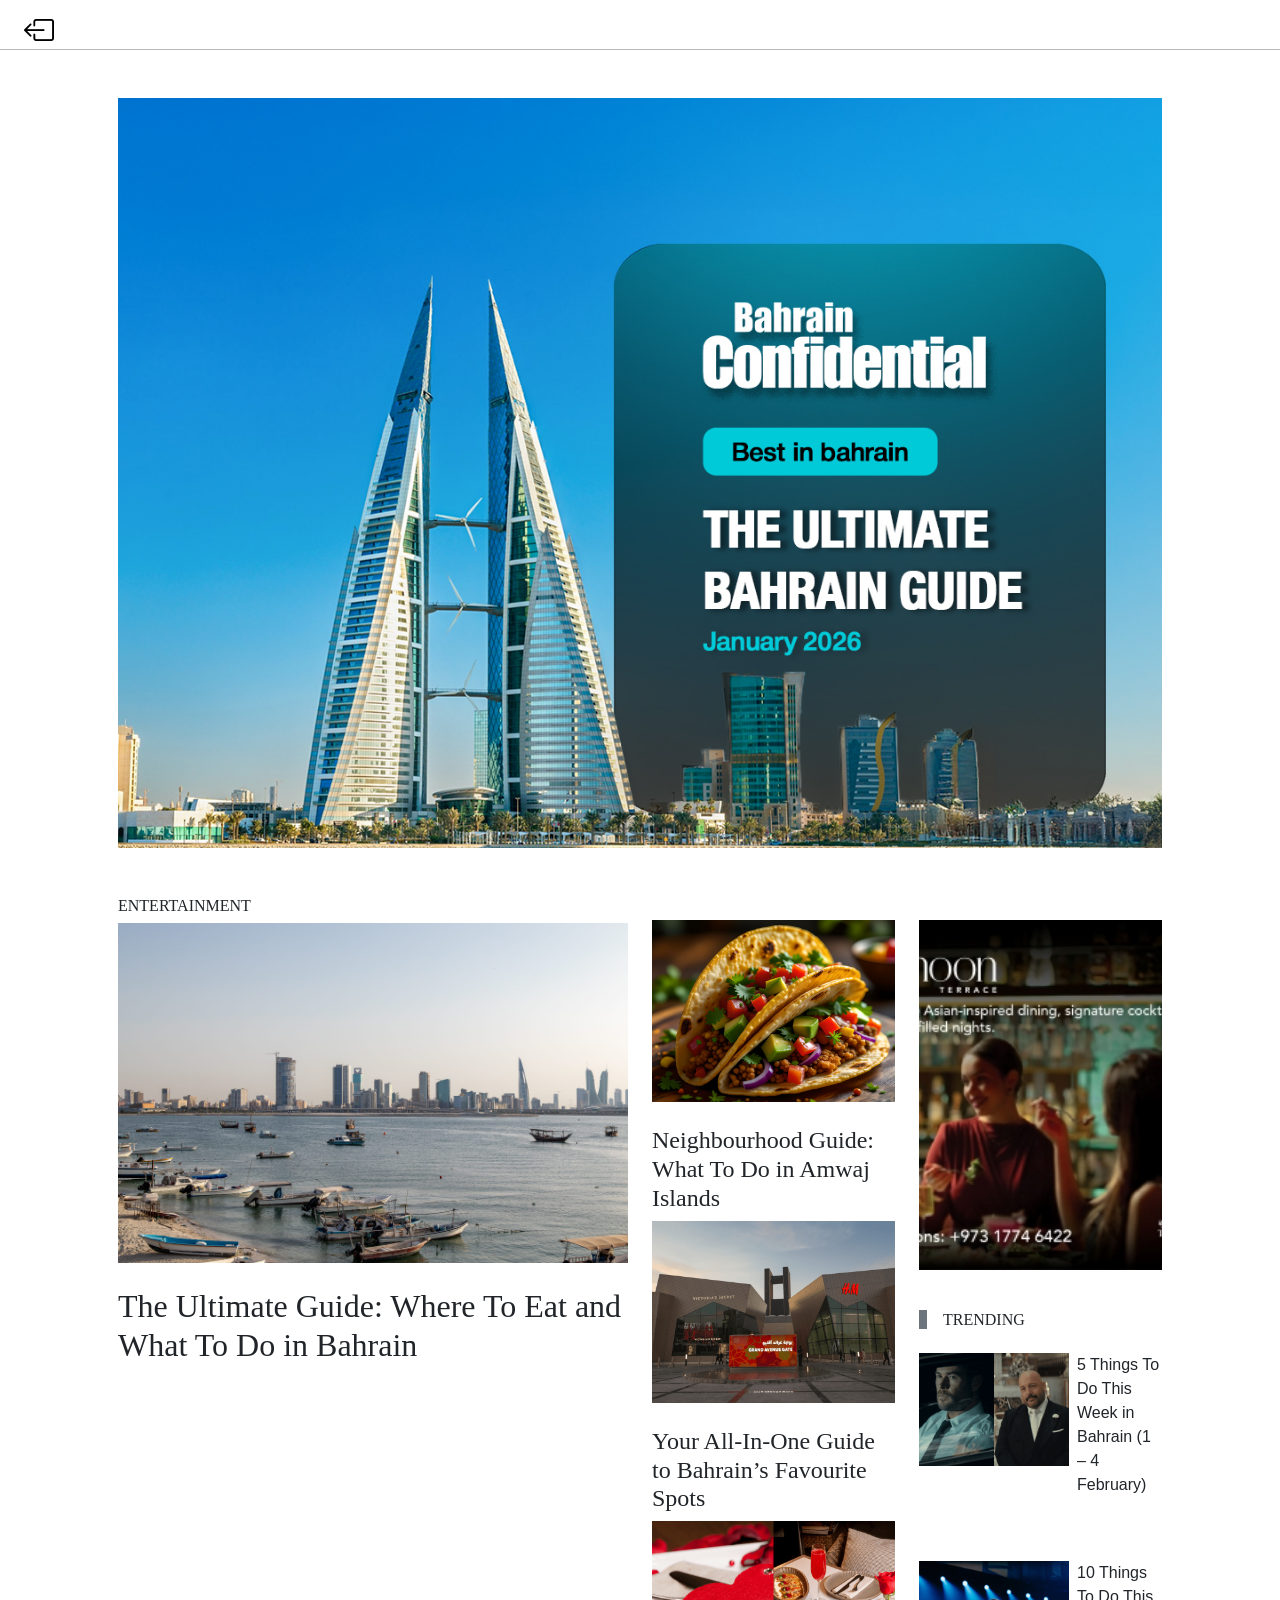
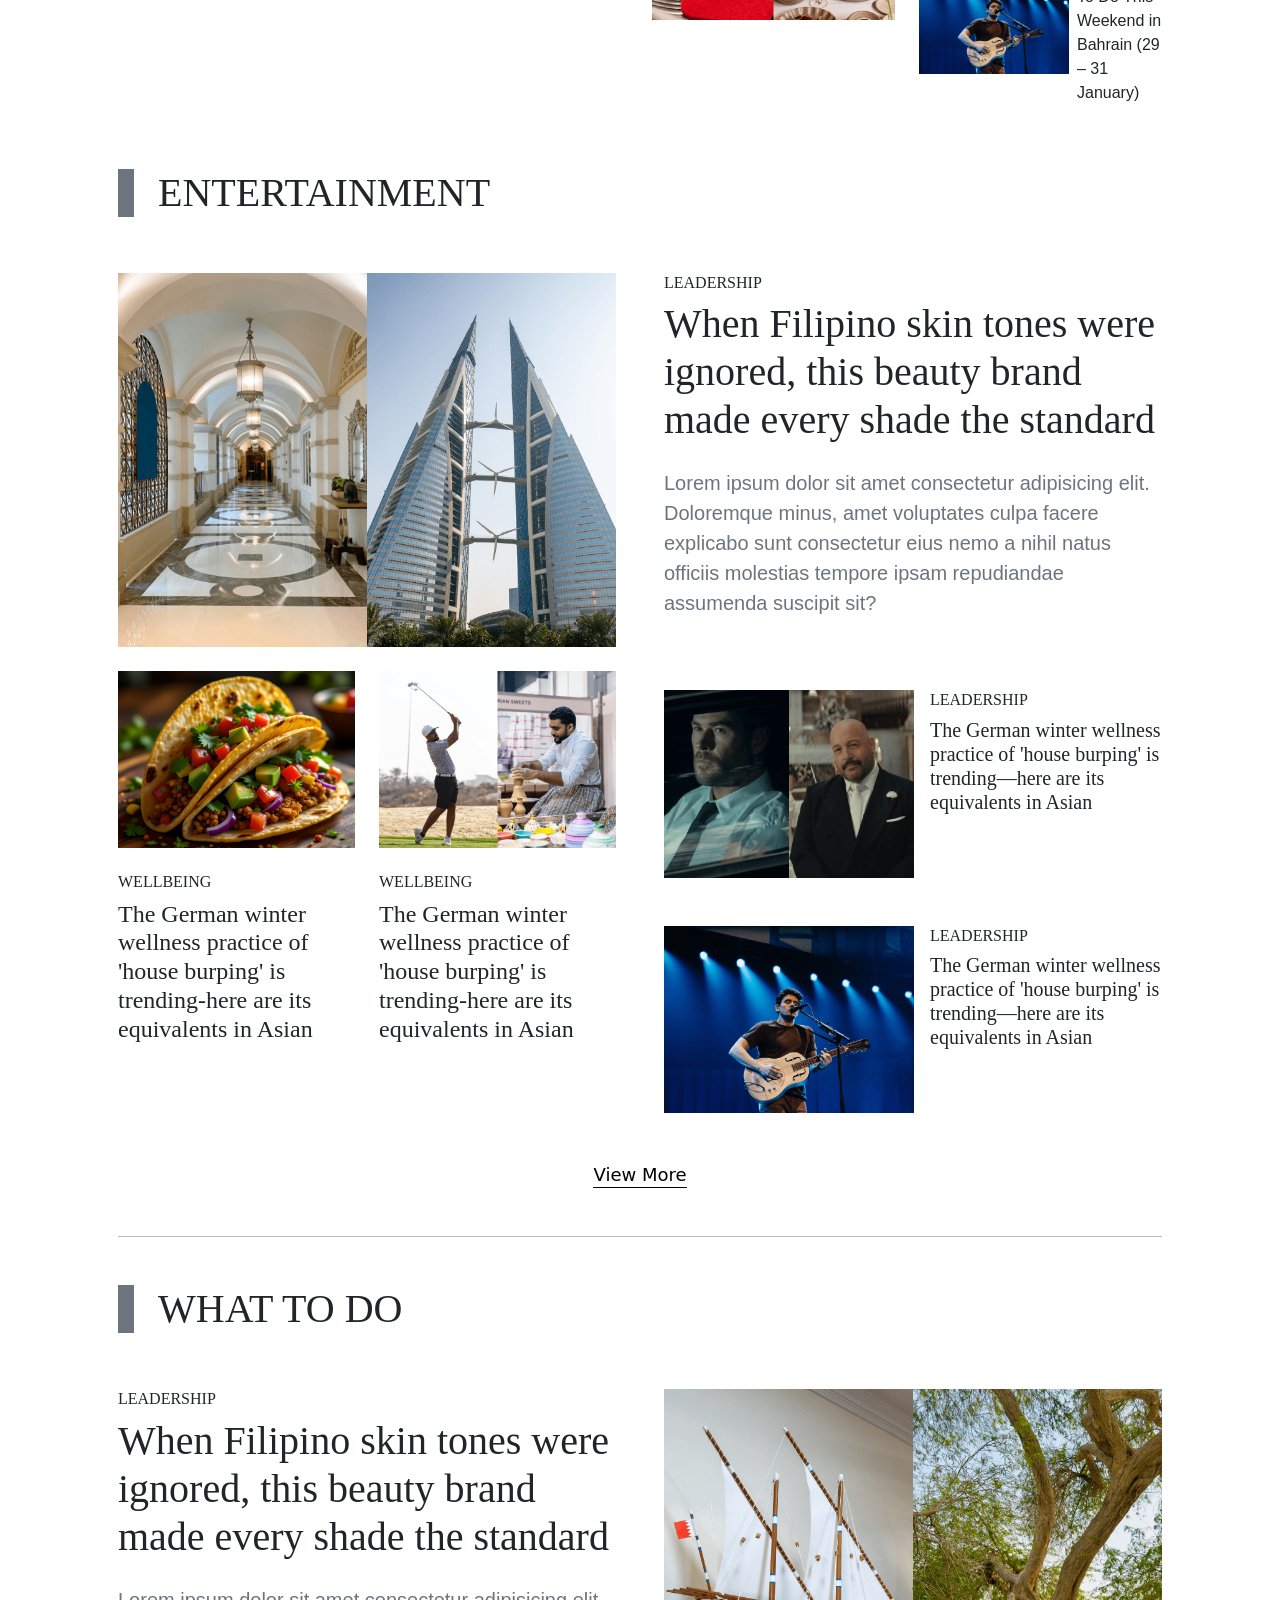
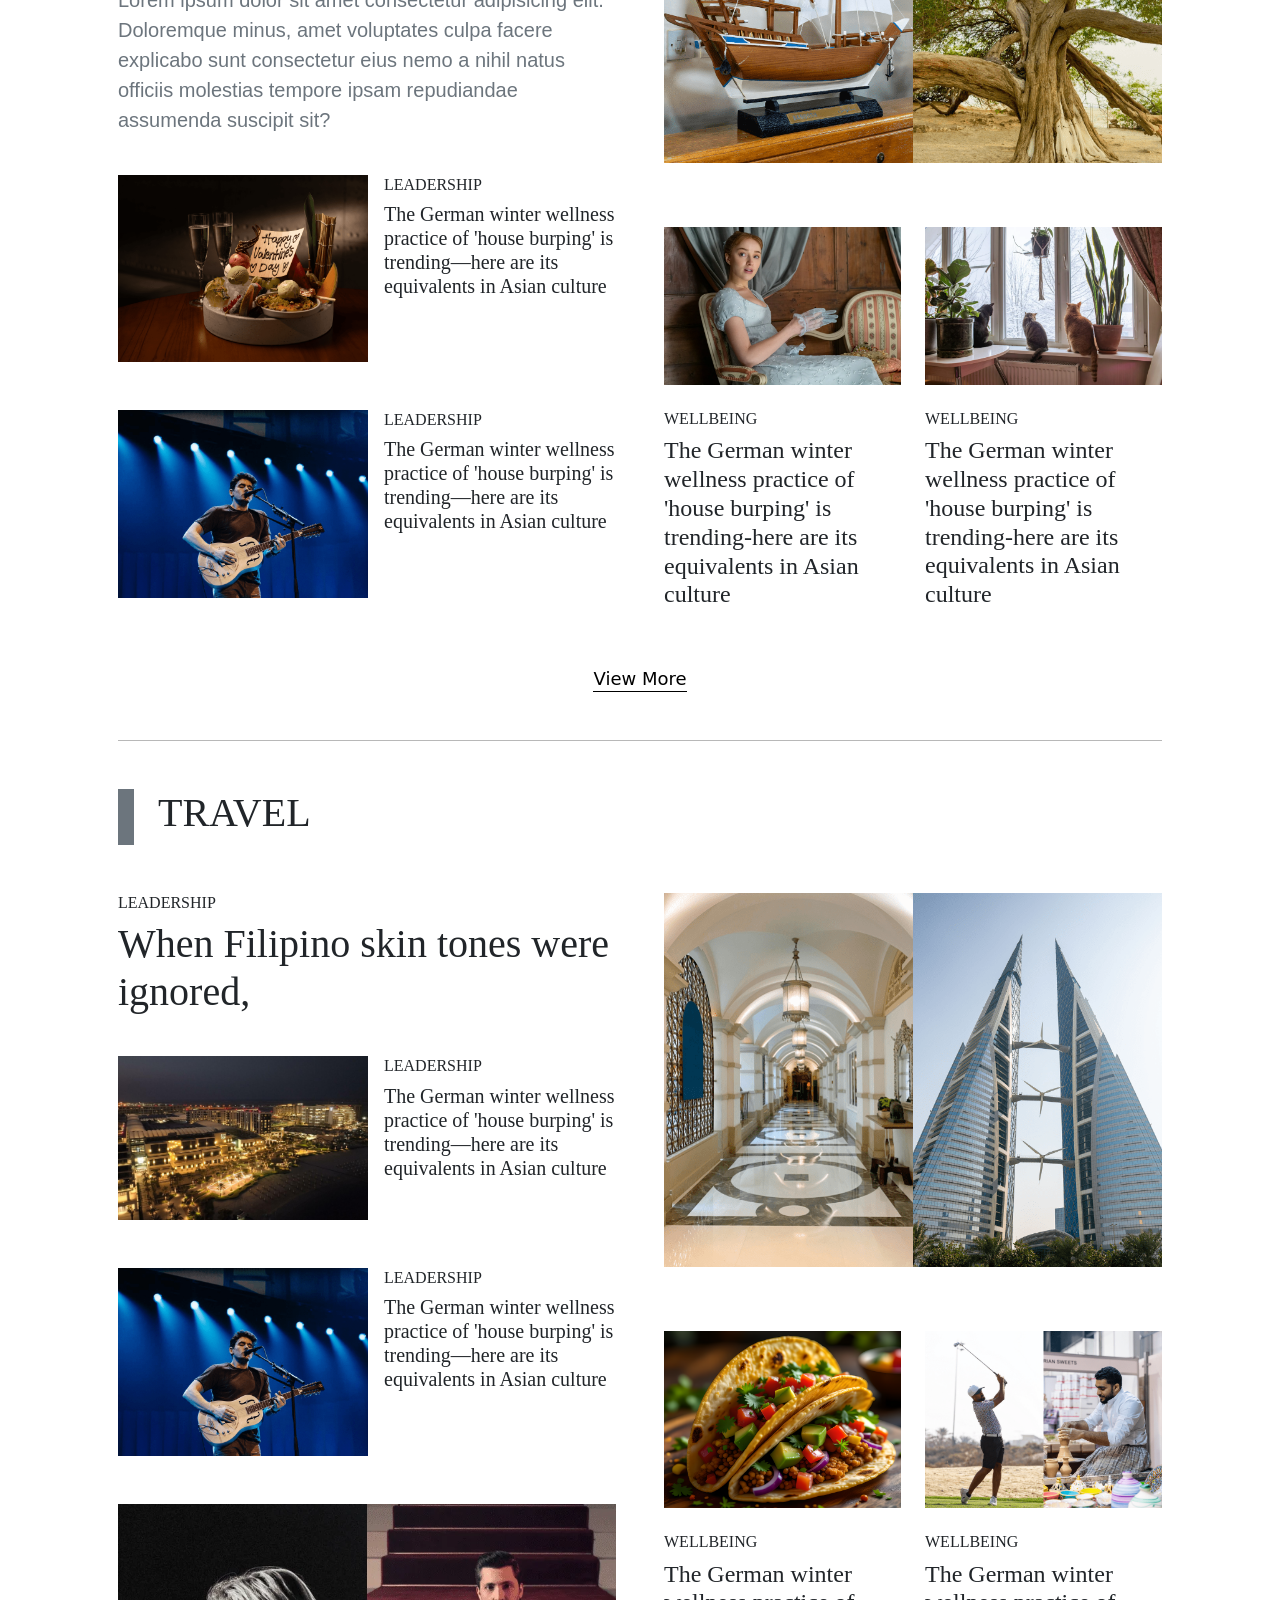
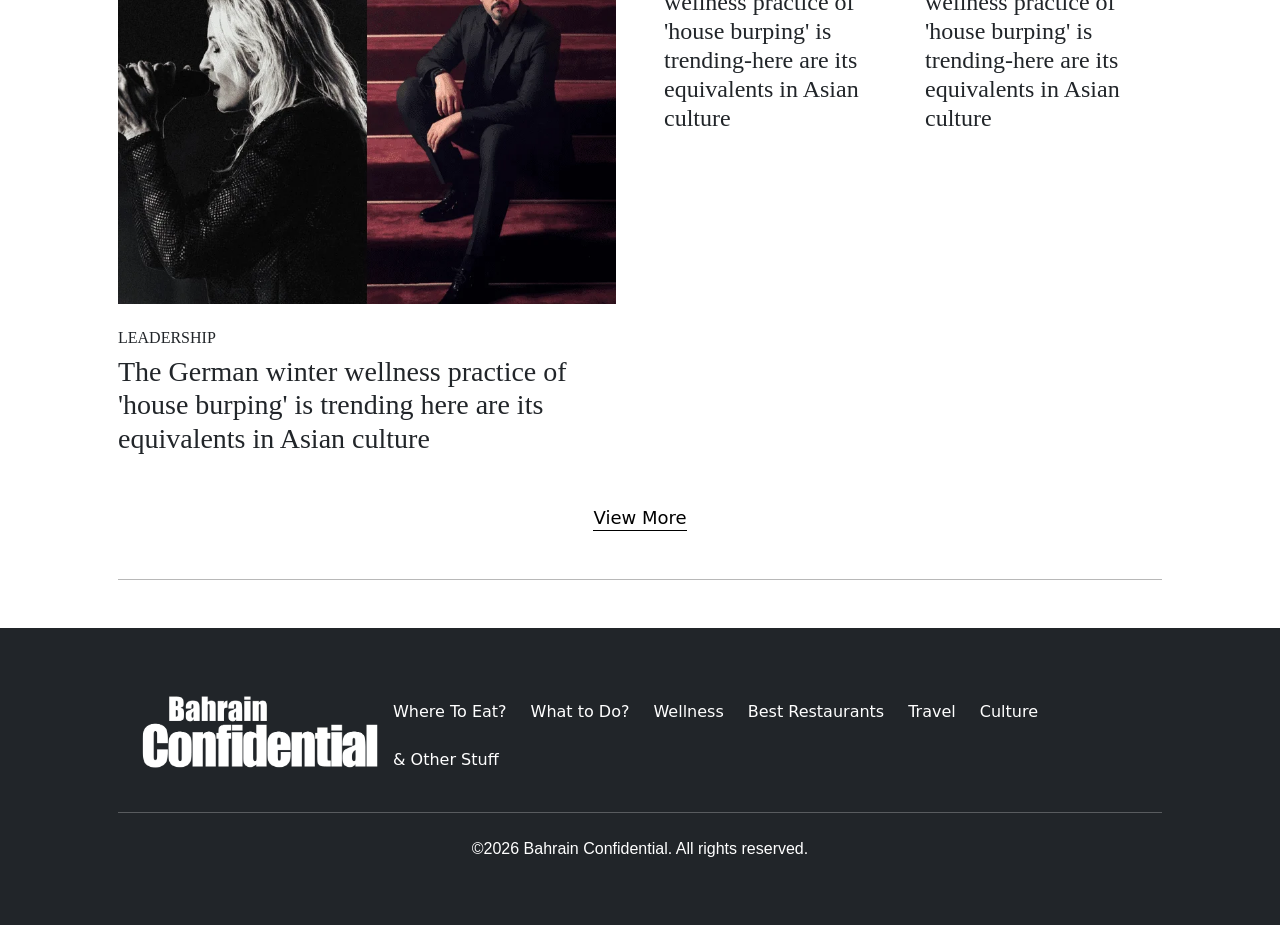
<file: index.html>
<!DOCTYPE html>
<html lang="en">

<head>
    <meta charset="UTF-8">
    <meta name="viewport" content="width=device-width, initial-scale=1.0">
    <title>BC-SE</title>
    <!-- bootstrap -->
    <link href="https://cdn.jsdelivr.net/npm/bootstrap@5.3.8/dist/css/bootstrap.min.css" rel="stylesheet"
        integrity="sha384-sRIl4kxILFvY47J16cr9ZwB07vP4J8+LH7qKQnuqkuIAvNWLzeN8tE5YBujZqJLB" crossorigin="anonymous">
    <!-- boostrap icons -->
    <link href="https://cdn.jsdelivr.net/npm/bootstrap-icons/font/bootstrap-icons.css" rel="stylesheet">
    <!-- Google Fonts -->
    <link rel="preconnect" href="https://fonts.googleapis.com">
    <link rel="preconnect" href="https://fonts.gstatic.com" crossorigin>
    <link
        href="https://fonts.googleapis.com/css2?family=Nunito+Sans:ital,opsz,wght@0,6..12,200..1000;1,6..12,200..1000&display=swap"
        rel="stylesheet">

    <!-- css -->
    <link rel="stylesheet" href="./style.css">

</head>

<body>
    <!-- HEADER -->
    <header class="site-header flex-column">
        <div class="home-button-container px-4 py-2">
            <a href="#" class="home-btn">
                <i class="bi bi-box-arrow-left"></i>
            </a>
        </div>
    </header>

    <section class="container my-5 px-lg-5 px-3">
        <div class="hero ratio ratio-16x9">
            <img class="img-fluid object-fit-cover fade-in" src="./src/banner cover 3.jpeg" alt="Hero image">
        </div>

        <!-- section 1 -->
        <div class="my-5">
            <div class="row g-4 align-items-start fade-in">

                <div class="col-lg-6 col-md-12">
                    <h6>ENTERTAINMENT</h6>
                    <img class="img-fluid mb-4" src="./src/IMG_9747-Enhanced-NR.jpg" alt="Hero image 2">

                    <h2 class="fw-normal fs-md-1">The Ultimate Guide: Where To Eat and What To Do in Bahrain</h2>

                </div>

                <div class="col-lg-3 col-md-6 col-12 mt-5">
                    <div class="scroll-container">
                        <div class="scroll-item">
                            <img class="img-fluid mb-4" src="./src/4.png" alt="Hero image 2">
                            <h4 class="fw-normal
                            ">Neighbourhood Guide: What To Do in Amwaj Islands</h4>
                        </div>

                        <div class="scroll-item">
                            <img class="img-fluid mb-4" src="./src/BC-Featured-Images-Leera-Ramesh-50.png"
                                alt="Hero image 2">
                            <h4 class="fw-normal">Your All-In-One Guide to Bahrain’s Favourite Spots</h4>
                        </div>

                        <div class="scroll-item">
                            <img class="img-fluid mb-4" src="./src/1.png" alt="Hero image 2">
                            <h4 class="fw-normal">Into The Future: 7 Tech & Gadget Trends Defining The Hype In 2026</h4>
                        </div>
                    </div>
                </div>


                <div class="col-lg-3 col-md-6 col-12 mt-5">
                    <div>
                        <img class="img-fluid mb-4" src="./src/ad.jpg" alt="Hero image 2"
                            style="height: 350px; width: 100%; object-fit: cover;">
                    </div>
                    <div class="d-flex mb-3 mt-3">
                        <div class="p-1 me-3 mb-2 bg-secondary"></div>
                        <h6 class="">TRENDING</h6>
                    </div>
                    <div class="row g-4">
                        <div class="col-12 d-flex align-items-start mb-4">
                            <img class="img-fluid me-2" src="./src/6.png" alt="Hero image 2" style="max-width: 150px;">
                            <div>
                                <p class="">5 Things To Do This Week in Bahrain (1 – 4 February)</p>
                            </div>
                        </div>

                        <div class="col-12 d-flex align-items-start">
                            <img class="img-fluid me-2" src="./src/7.png" alt="Hero image 2" style="max-width: 150px;">
                            <div>
                                <p class="">10 Things To Do This Weekend in Bahrain (29 – 31 January)</p>
                            </div>
                        </div>

                    </div>

                </div>

            </div>
        </div>

        <!-- section 2 -->
        <div class="sec-2 my-5 fade-in">
            <div class="d-flex mb-5">
                <div class="p-2 me-4 mb-2 bg-secondary"></div>
                <h1 class="fs-1">ENTERTAINMENT</h1>
            </div>

            <div class="row g-5 align-items-start mb-5">

                <div class="col-lg-6 col-md-6 col-12">
                    <img class="img-fluid mb-4" src="./src/3.png" alt="Hero image 2">

                    <div class="row g-4 align-items-start">

                        <div class="col-lg-6 col-md-6 col-12">
                            <img class="img-fluid mb-4" src="./src/4.png" alt="Hero image 2">
                            <h6>WELLBEING</h6>
                            <h4 class="fw-normal">The German winter wellness practice of 'house burping' is
                                trending-here are its equivalents in Asian</h4>
                        </div>
                        <div class="col-lg-6 col-md-6 col-12">
                            <img class="img-fluid mb-4" src="./src/5.png" alt="Hero image 2">
                            <h6>WELLBEING</h6>
                            <h4 class="fw-normal">The German winter wellness practice of 'house burping' is
                                trending-here are its equivalents in Asian</h4>
                        </div>

                    </div>
                </div>

                <div class="col-lg-6 col-md-12">
                    <h6>LEADERSHIP</h6>

                    <h1 class="fw-normal fs-lg-1">When Filipino skin tones were ignored, this beauty brand made
                        every shade the standard</h1>

                    <p class="mt-4 text-secondary fs-5 fs-lg-5">
                        Lorem ipsum dolor sit amet consectetur adipisicing elit. Doloremque minus, amet voluptates culpa
                        facere explicabo sunt consectetur eius nemo a nihil natus officiis molestias tempore ipsam
                        repudiandae assumenda suscipit sit?
                    </p>

                    <div class="row g-4 mt-5">

                        <div class="col-12 d-flex align-items-start mb-4">
                            <img class="img-fluid me-3" src="./src/6.png" alt="Hero image 2" style="max-width: 250px;">
                            <div>
                                <h6>LEADERSHIP</h6>
                                <h5 class="fw-normal">The German winter wellness practice of 'house burping' is
                                    trending—here are its equivalents in Asian</h5>
                            </div>
                        </div>

                        <div class="col-12 d-flex align-items-start">
                            <img class="img-fluid me-3" src="./src/7.png" alt="Hero image 2" style="max-width: 250px;">
                            <div>
                                <h6>LEADERSHIP</h6>
                                <h5 class="fw-normal">The German winter wellness practice of 'house burping' is
                                    trending—here are its equivalents in Asian</h5>
                            </div>
                        </div>

                    </div>

                    <!-- <div class="mt-5 mb-5">
                        <img class="img-fluid mb-4" src="./src/8.webp" alt="Hero image 2"
                            style="height: 400px; width: 100%; object-fit: cover;">
                        <h6>LEADERSHIP</h6>
                        <h3 class="fw-normal">The German winter wellness practice of 'house burping' is trending
                            here are its equivalents in Asian culture</h3>
                    </div> -->

                </div>

            </div>
            <div class="text-center mb-5">
                <a href="" class="view-more">View More</a>
            </div>
        </div>


        <!-- section 3 -->
        <div class="sec-2 my-5 fade-in">
            <div class="d-flex mb-5">
                <div class="p-2 me-4 mb-2 bg-secondary"></div>
                <h1 class="fs-1">WHAT TO DO</h1>
            </div>
            <div class="row g-5 align-items-start mb-5">

                <div class="col-lg-6 col-md-12">
                    <h6>LEADERSHIP</h6>

                    <h1 class="fw-normal fs-lg-1">When Filipino skin tones were ignored, this beauty brand made
                        every shade the standard</h1>

                    <p class="mt-4 text-secondary fs-5 fs-lg-5">
                        Lorem ipsum dolor sit amet consectetur adipisicing elit. Doloremque minus, amet voluptates culpa
                        facere explicabo sunt consectetur eius nemo a nihil natus officiis molestias tempore ipsam
                        repudiandae assumenda suscipit sit?
                    </p>

                    <div class="row g-4 mt-3">

                        <div class="col-12 d-flex align-items-start mb-4">
                            <img class="img-fluid me-3" src="./src/2.png" alt="Hero image 2" style="max-width: 250px;">
                            <div>
                                <h6>LEADERSHIP</h6>
                                <h5 class="fw-normal">The German winter wellness practice of 'house burping' is
                                    trending—here are its equivalents in Asian culture</h5>
                            </div>
                        </div>

                        <div class="col-12 d-flex align-items-start">
                            <img class="img-fluid me-3" src="./src/7.png" alt="Hero image 2" style="max-width: 250px;">
                            <div>
                                <h6>LEADERSHIP</h6>
                                <h5 class="fw-normal">The German winter wellness practice of 'house burping' is
                                    trending—here are its equivalents in Asian culture</h5>
                            </div>
                        </div>

                    </div>

                    <!-- <div class="mt-5 mb-5">
                        <img class="img-fluid mb-4" src="./src/Marassi-Galleria-Night-Shot.jpg" alt="Hero image 2"
                            style="height: 400px; width: 100%; object-fit: cover;">
                        <h6>LEADERSHIP</h6>
                        <h3 class="fw-normal">The German winter wellness practice of 'house burping' is trending
                            here are its equivalents in Asian culture</h3>
                    </div> -->

                </div>

                <div class="col-lg-6 col-md-6 col-12">
                    <img class="img-fluid mb-4" src="./src/Featured-2-2.png" alt="Hero image 2">

                    <div class="row mt-3 g-4 align-items-start">

                        <div class="col-lg-6 col-md-6 col-12">
                            <img class="img-fluid mb-4" src="./src/hero.webp" alt="Hero image 2">
                            <h6>WELLBEING</h6>
                            <h4 class="fw-normal">The German winter wellness practice of 'house burping' is
                                trending-here are its equivalents in Asian culture</h4>
                        </div>
                        <div class="col-lg-6 col-md-6 col-12">
                            <img class="img-fluid mb-4" src="./src/h1.webp" alt="Hero image 2">
                            <h6>WELLBEING</h6>
                            <h4 class="fw-normal">The German winter wellness practice of 'house burping' is
                                trending-here are its equivalents in Asian culture</h4>
                        </div>

                    </div>
                </div>

            </div>
            <div class="text-center mb-5">
                <a href="" class="view-more">View More</a>
            </div>
        </div>

        <!-- section 4 -->
        <div class="sec-2 my-5 fade-in">
            <div class="d-flex mb-5">
                <div class="p-2 me-4 bg-secondary"></div>
                <h1 class="fs-1">TRAVEL</h1>
            </div>

            <div class="row g-5 align-items-start">

                <div class="col-lg-6 col-md-12">
                    <h6>LEADERSHIP</h6>

                    <h1 class="fw-normal fs-lg-1">When Filipino skin tones were ignored,</h1>

                    <div class="row g-4 mt-3">

                        <div class="col-12 d-flex align-items-start mb-4">
                            <img class="img-fluid me-3" src="./src/Marassi-Galleria-Night-Shot.jpg" alt="Hero image 2"
                                style="max-width: 250px;">
                            <div>
                                <h6>LEADERSHIP</h6>
                                <h5 class="fw-normal">The German winter wellness practice of 'house burping' is
                                    trending—here are its equivalents in Asian culture</h5>
                            </div>
                        </div>

                        <div class="col-12 d-flex align-items-start">
                            <img class="img-fluid me-3" src="./src/7.png" alt="Hero image 2" style="max-width: 250px;">
                            <div>
                                <h6>LEADERSHIP</h6>
                                <h5 class="fw-normal">The German winter wellness practice of 'house burping' is
                                    trending—here are its equivalents in Asian culture</h5>
                            </div>
                        </div>

                    </div>

                    <div class="mt-5 mb-5">
                        <img class="img-fluid mb-4" src="./src/Featured-12-1.png.bv.webp" alt="Hero image 2"
                            style="height: 400px; width: 100%; object-fit: cover;">
                        <h6>LEADERSHIP</h6>
                        <h3 class="fw-normal">The German winter wellness practice of 'house burping' is trending
                            here are its equivalents in Asian culture</h3>
                    </div>

                </div>

                <div class="col-lg-6 col-md-6 col-12">
                    <img class="img-fluid mb-4" src="./src/3.png" alt="Hero image 2">

                    <div class="row mt-3 g-4 align-items-start">

                        <div class="col-lg-6 col-md-6 col-12">
                            <img class="img-fluid mb-4" src="./src/4.png" alt="Hero image 2">
                            <h6>WELLBEING</h6>
                            <h4 class="fw-normal">The German winter wellness practice of 'house burping' is
                                trending-here are its equivalents in Asian culture</h4>
                        </div>
                        <div class="col-lg-6 col-md-6 col-12">
                            <img class="img-fluid mb-4" src="./src/5.png" alt="Hero image 2">
                            <h6>WELLBEING</h6>
                            <h4 class="fw-normal">The German winter wellness practice of 'house burping' is
                                trending-here are its equivalents in Asian culture</h4>
                        </div>

                    </div>
                </div>

            </div>
            <div class="text-center mb-5">
                <a href="" class="view-more">View More</a>
            </div>
        </div>


    </section>

    <!-- footer -->
    <footer class="bg-dark text-white py-5 mt-5">
        <div class="container px-lg-5 px-3">
            <div class="row g-4 align-items-center px-3">
                <div class="col-lg-3 col-md-6 col-12">
                    <img src="./src/BC-Logo.webp" width="250" alt="">
                </div>
                <div class="col-lg-9 col-md-6 col-12 d-flex justify-content-center">
                    <ul class="list-unstyled d-flex flex-row gap-4 flex-wrap mt-4">
                        <li><a href="#" class="text-white text-decoration-none">Where To Eat?</a></li>
                        <li><a href="#" class="text-white text-decoration-none">What to Do?</a></li>
                        <li><a href="#" class="text-white text-decoration-none">Wellness</a></li>
                        <li><a href="#" class="text-white text-decoration-none">Best Restaurants</a></li>
                        <li><a href="#" class="text-white text-decoration-none">Travel</a></li>
                        <li><a href="#" class="text-white text-decoration-none">Culture</a></li>
                        <li><a href="#" class="text-white text-decoration-none">& Other Stuff</a></li>
                    </ul>
                </div>
            </div>
            <hr class="bg-secondary my-4">
            <div class="text-center text-white">
                <p>&copy;2026 Bahrain Confidential. All rights reserved.</p>
            </div>
        </div>

        </div>

        <!-- SCROLL ANIMATION -->
        <script>
            const observer = new IntersectionObserver(entries => {
                entries.forEach(entry => {
                    if (entry.isIntersecting) {
                        entry.target.classList.add('show');
                    }
                });
            }, { threshold: 0.15 });

            document.querySelectorAll('.fade-in').forEach(el => observer.observe(el));
        </script>

        <!-- bootstrap js -->
        <script src="https://cdn.jsdelivr.net/npm/bootstrap@5.3.8/dist/js/bootstrap.bundle.min.js"
            integrity="sha384-FKyoEForCGlyvwx9Hj09JcYn3nv7wiPVlz7YYwJrWVcXK/BmnVDxM+D2scQbITxI"
            crossorigin="anonymous"></script>
</body>


</html>
</file>
<file: style.css>
:root {
    --font-heading: serif;
    --font-body: sans-serif;
}

p {
    font-family: var(--font-body);
}

h1,
h2,
h3,
h4,
h5,
h6,
.h1,
.h2,
.h3,
.h4,
.h5,
.h6 {
    font-family: var(--font-heading);
    font-weight: 500;
}

.site-header {
    height: 50px;
    border-bottom: 1px solid #b8b8b8;

}

.home-btn i {
    font-size: 30px;
    color: #000;
}

.hero {
    height: calc(100vh - 150px);
}

.hero img {
    object-position: center;
}

.object-fit-cover {
    object-fit: cover;
}

.sec-2 {
    border-bottom: 1px solid #b8b8b8;
}

.scroll-container {
    max-height: 700px;
    overflow-y: auto;

    scrollbar-width: none;
    -ms-overflow-style: none;
}

.scroll-container::-webkit-scrollbar {
    display: none;
}

.view-more {
    font-size: 18px;
    color: #000;
    text-decoration: none;
    border-bottom: 1px solid #000;
    padding-bottom: 2px;
}


.subhead {
    font-size: 1.1rem;
    line-height: 1.7;
    color: #444;
    max-width: 720px;
}

/* FADE-IN */
.fade-in {
    opacity: 0;
    transform: translateY(40px);
    transition: opacity 0.8s ease, transform 0.8s ease;
}

.fade-in.show {
    opacity: 1;
    transform: translateY(0);
}

@media (max-width: 768px) {
    .hero {
        height: 60vh;
    }

    .story-card img {
        height: 220px;
    }
}

/* responsive */
@media (max-width: 768px) {
    .hero {
        height: 60vh;
    }
}

/* Disable sticky positioning on screens smaller than 992px */
@media (max-width: 991.98px) {
    .position-sticky {
        position: static !important;
    }
}
</file>
